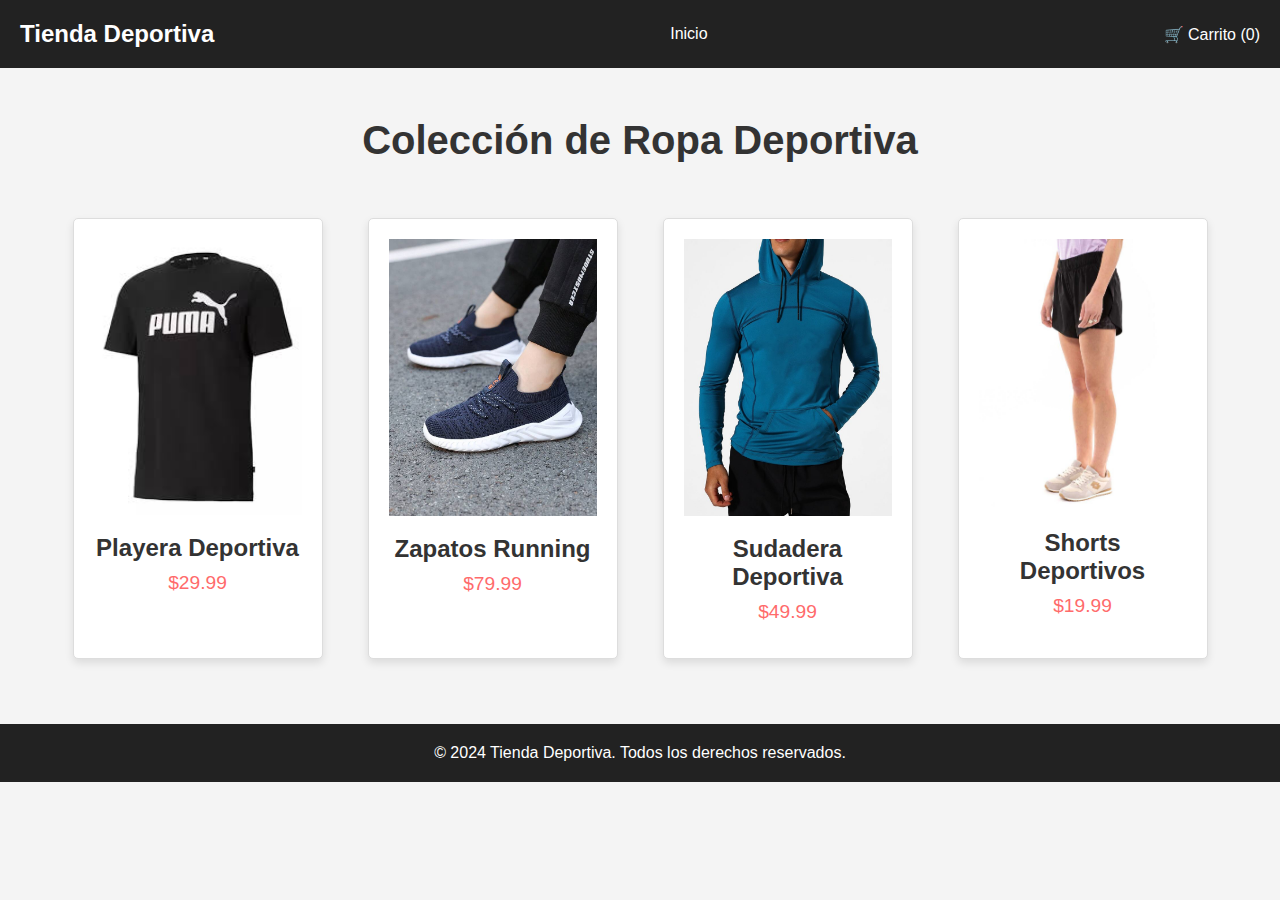
<file: index.html>
<!DOCTYPE html>
<html lang="es">
<head>
    <meta charset="UTF-8">
    <meta name="viewport" content="width=device-width, initial-scale=1.0">
    <title>Colección de Ropa Deportiva</title>
    <link rel="stylesheet" href="styles.css">
</head>
<body>

    <header>
        <div class="logo">Tienda Deportiva</div>
        <nav>
            <ul>
                <li><a href="project1.html">Inicio</a></li>
            

        </nav>

       
        <div class="user-actions">
            <a href="carrito.html">🛒 Carrito (<span id="cart-count">0</span>)</a>
        </div>
    </header>


    <section class="collection" id="collection">
        <h1>Colección de Ropa Deportiva</h1>
        <div class="products" id="product-list">
        </div>
    </section>

    <footer>
        <p>&copy; 2024 Tienda Deportiva. Todos los derechos reservados.</p>
    </footer>

    <script src="scripts.js"></script>
</body>
</html>
</file>
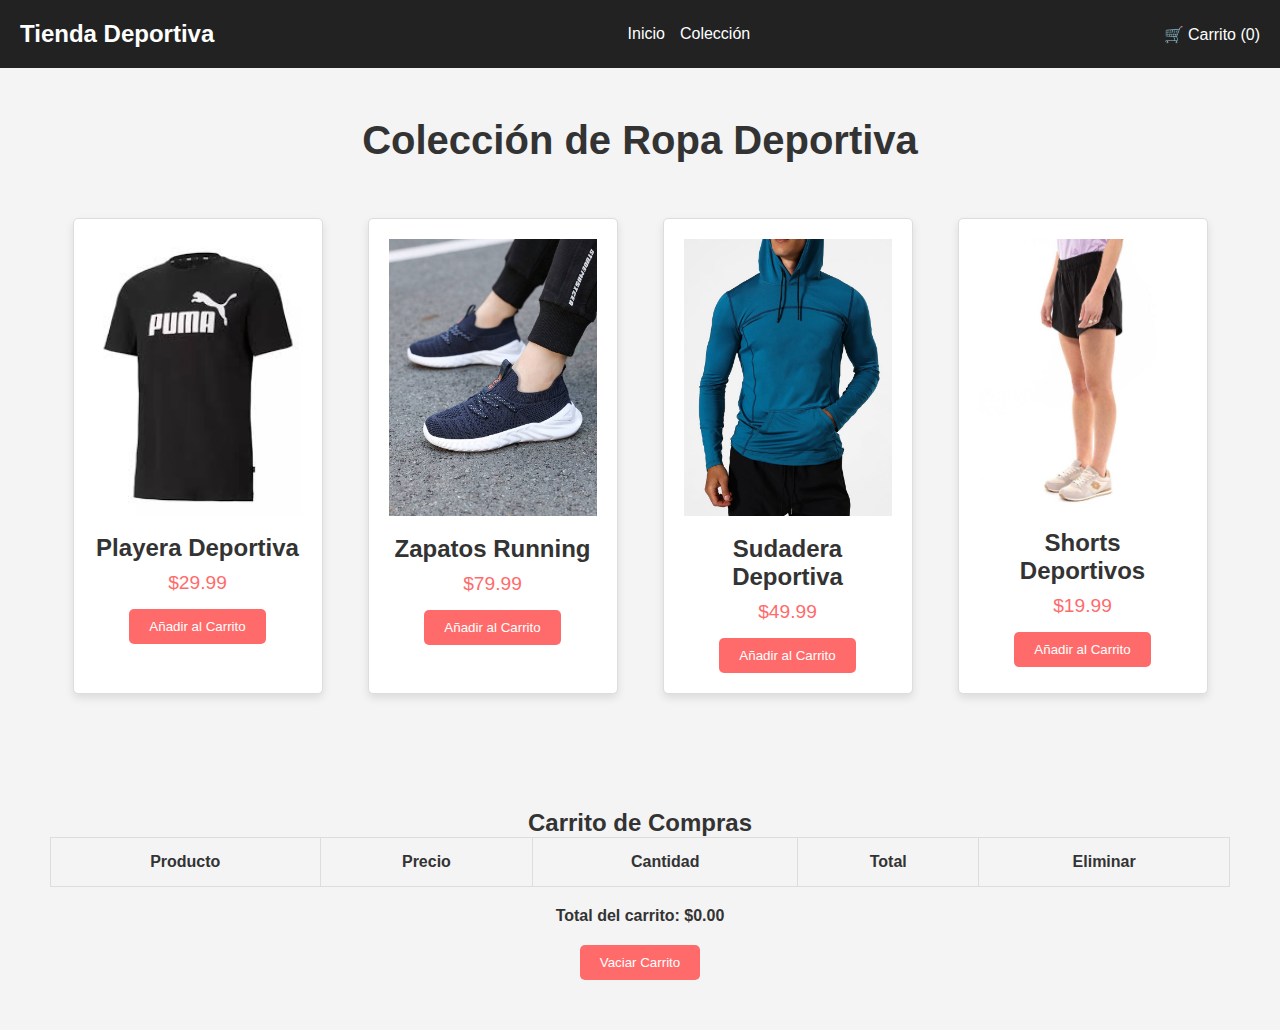
<file: carrito.html>
<!DOCTYPE html>
<html lang="es">
<head>
    <meta charset="UTF-8">
    <meta name="viewport" content="width=device-width, initial-scale=1.0">
    <title>Tienda Deportiva - Carrito de Compras</title>
    <link rel="stylesheet" href="carrito.css">
</head>
<body>
 
    <header>
        <div class="logo">Tienda Deportiva</div>
        <nav>
            <ul>
                <li><a href="project1.html">Inicio</a></li>
                <li><a href="index.html">Colección</a></li>

            </ul>
        </nav>
        <div class="user-actions">
            <a href="carrito.html">🛒 Carrito (<span id="cart-count">0</span>)</a>
        </div>
    </header>


<section class="collection" id="collection">
    <h1>Colección de Ropa Deportiva</h1>
    <div class="products">
        
        <div class="product-card">
            <img src="playera1.jpeg" alt="Playera Deportiva">
            <h3>Playera Deportiva</h3>
            <p>$29.99</p>
            <button class="btn add-to-cart" data-name="Playera Deportiva" data-price="29.99">Añadir al Carrito</button>
        </div>
    
        <div class="product-card">
            <img src="zapatos.jpg" alt="Zapatos Running">
            <h3>Zapatos Running</h3>
            <p>$79.99</p>
            <button class="btn add-to-cart" data-name="Zapatos Running" data-price="79.99">Añadir al Carrito</button>
        </div>

        <div class="product-card">
            <img src="sudadera.jpg" alt="Sudadera Deportiva">
            <h3>Sudadera Deportiva</h3>
            <p>$49.99</p>
            <button class="btn add-to-cart" data-name="Sudadera Deportiva" data-price="49.99">Añadir al Carrito</button>
        </div>
      
        <div class="product-card">
            <img src="shorts.jpg" alt="Shorts Deportivos">
            <h3>Shorts Deportivos</h3>
            <p>$19.99</p>
            <button class="btn add-to-cart" data-name="Shorts Deportivos" data-price="19.99">Añadir al Carrito</button>
        </div>
    </div>
</section>


    <section class="cart" id="cart">
        <h2>Carrito de Compras</h2>
        <table id="cart-table">
            <thead>
                <tr>
                    <th>Producto</th>
                    <th>Precio</th>
                    <th>Cantidad</th>
                    <th>Total</th>
                    <th>Eliminar</th>
                </tr>
            </thead>
            <tbody>
            
            </tbody>
        </table>
        <p><strong>Total del carrito: $<span id="cart-total">0.00</span></strong></p>
        <button id="clear-cart" class="btn">Vaciar Carrito</button>
    </section>

    <script src="carrito.js"></script>
</body>
</html>
</file>
<file: carrito.css>
* {
    margin: 0;
    padding: 0;
    box-sizing: border-box;
}

body {
    font-family: Arial, sans-serif;
    background-color: #f4f4f4;
    color: #333;
}

header {
    display: flex;
    justify-content: space-between;
    align-items: center;
    padding: 20px;
    background-color: #222;
    color: white;
}

header .logo {
    font-size: 1.5rem;
    font-weight: bold;
}

nav ul {
    list-style: none;
    display: flex;
    gap: 15px;
}

nav ul li a {
    color: white;
    text-decoration: none;
}

.user-actions a {
    color: white;
    text-decoration: none;
}

.collection {
    padding: 50px;
    text-align: center;
}

.collection h1 {
    margin-bottom: 40px;
    font-size: 2.5rem;
}

.products {
    display: flex;
    justify-content: space-around;
    flex-wrap: wrap;
}

.product-card {
    background-color: white;
    padding: 20px;
    margin: 15px;
    width: 250px;
    border: 1px solid #ddd;
    border-radius: 5px;
    text-align: center;
    box-shadow: 0 4px 8px rgba(0, 0, 0, 0.1);
    transition: transform 0.3s ease;
}

.product-card:hover {
    transform: scale(1.05);
}

.product-card img {
    width: 100%;
    height: auto;
    margin-bottom: 15px;
}

.product-card h3 {
    font-size: 1.5rem;
    margin-bottom: 10px;
}

.product-card p {
    font-size: 1.2rem;
    color: #ff6b6b;
    margin-bottom: 15px;
}

.btn {
    background-color: #ff6b6b;
    color: white;
    border: none;
    padding: 10px 20px;
    cursor: pointer;
    border-radius: 5px;
    transition: background-color 0.3s ease;
}

.btn:hover {
    background-color: #ff4b4b;
}

.cart {
    padding: 50px;
    text-align: center;
}

.cart table {
    width: 100%;
    border-collapse: collapse;
    margin-bottom: 20px;
}

.cart table, .cart th, .cart td {
    border: 1px solid #ddd;
}

.cart th, .cart td {
    padding: 15px;
    text-align: center;
}

.cart button {
    margin-top: 20px;
}

footer {
    text-align: center;
    padding: 20px;
    background-color: #222;
    color: white;
}
</file>
<file: styles.css>
/* Reset y estructura general */
* {
    margin: 0;
    padding: 0;
    box-sizing: border-box;
}

body {
    font-family: Arial, sans-serif;
    background-color: #f4f4f4;
    color: #333;
}

header {
    display: flex;
    justify-content: space-between;
    align-items: center;
    padding: 20px;
    background-color: #222;
    color: white;
}

header .logo {
    font-size: 1.5rem;
    font-weight: bold;
}

nav ul {
    list-style: none;
    display: flex;
    gap: 15px;
}

nav ul li a {
    color: white;
    text-decoration: none;
}

.user-actions a {
    color: white;
    text-decoration: none;
}

.collection {
    padding: 50px;
    text-align: center;
}

.collection h1 {
    margin-bottom: 40px;
    font-size: 2.5rem;
}

.products {
    display: flex;
    justify-content: space-around;
    flex-wrap: wrap;
}

.product-card {
    background-color: white;
    padding: 20px;
    margin: 15px;
    width: 250px;
    border: 1px solid #ddd;
    border-radius: 5px;
    text-align: center;
    box-shadow: 0 4px 8px rgba(0, 0, 0, 0.1);
    transition: transform 0.3s ease;
}

.product-card:hover {
    transform: scale(1.05);
}

.product-card img {
    width: 100%;
    height: auto;
    margin-bottom: 15px;
}

.product-card h3 {
    font-size: 1.5rem;
    margin-bottom: 10px;
}

.product-card p {
    font-size: 1.2rem;
    color: #ff6b6b;
    margin-bottom: 15px;
}

.btn {
    background-color: #ff6b6b;
    color: white;
    border: none;
    padding: 10px 20px;
    cursor: pointer;
    border-radius: 5px;
    transition: background-color 0.3s ease;
}

.btn:hover {
    background-color: #ff4b4b;
}

footer {
    text-align: center;
    padding: 20px;
    background-color: #222;
    color: white;
}
</file>
